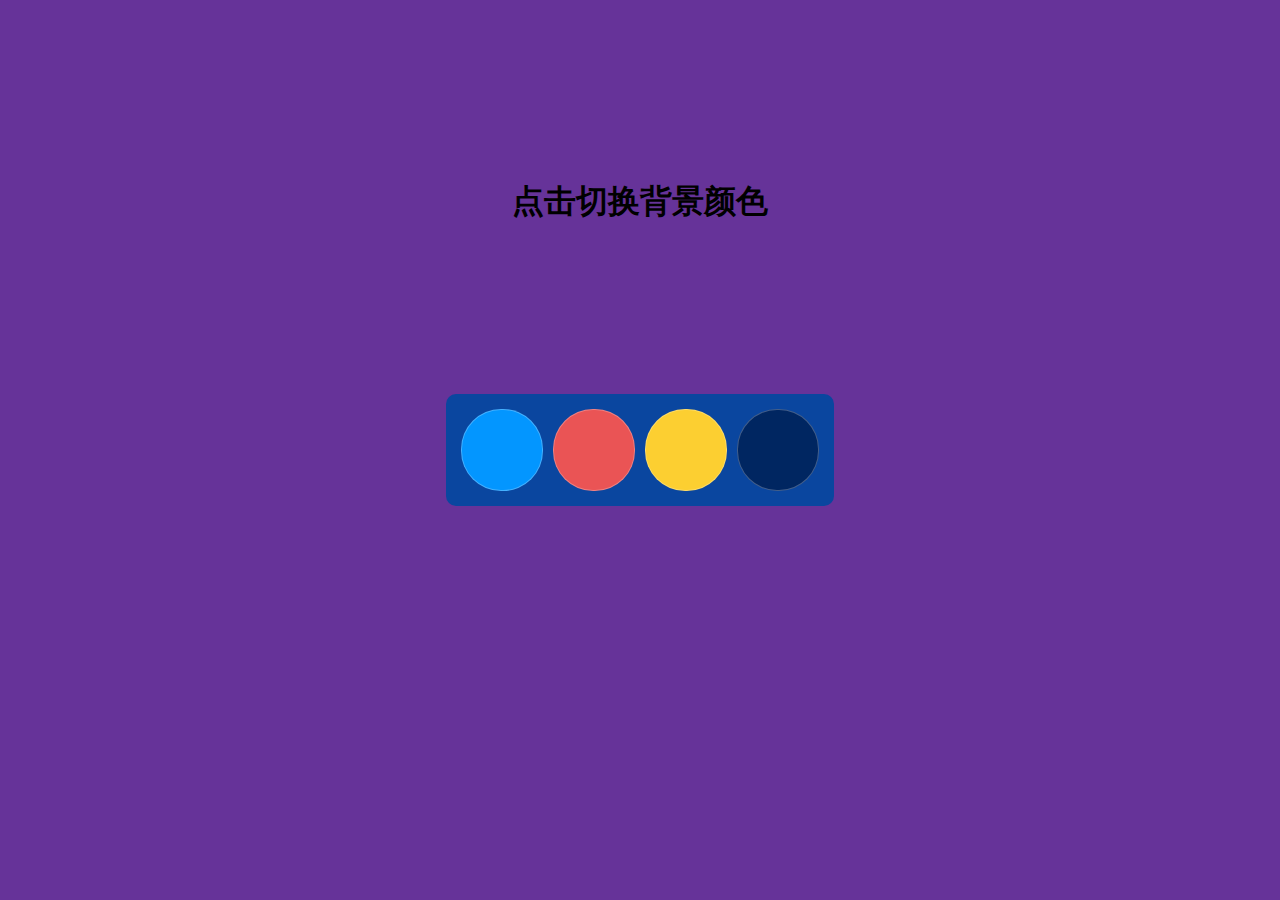
<file: background(点击切换)/index.html>
<!DOCTYPE html>
<html lang="en">

<head>
    <meta charset="UTF-8">
    <meta name="viewport" content="width=device-width, initial-scale=1.0">
    <title>Document</title>
    <style>
        * {
            margin: 0;
            padding: 0;
        }
        .mainBox {
            background-color: rebeccapurple;
            position: relative;
            min-height:100vh ;
        }
        .selector{
            position: absolute;
            top: 50%;
            left: 50%;
            transform: translate(-50%,-50%);
            background-color: #0a469f;
            border-radius:10px ;
            padding: 10px;
            display: flex;
        }
        .switcher {
            margin: 5px;
            width: 80px;
            height: 80px;
            border-radius: 40px;
            border: 1px solid rgba(255, 255, 255, 0.26);
        }
        h1{
            position: absolute;
            text-align: center;
            width: 100%;
            top: 20%;
        }
    </style>
</head>

<body class="mainBox">
    <h1>点击切换背景颜色</h1>
    <div class="selector">
        <div class="switcher" style="background-color:#0396FF ;" data-color="#0396FF"></div>
        <div class="switcher" style="background-color:#EA5455 ;" data-color="#EA5455"></div>
        <div class="switcher" style="background-color:#FCCF31;" data-color="#FCCF31"></div>
        <div class="switcher" style="background-color:#002661;" data-color="#002661"></div>
    </div>
</body>
<script>
    let Box = document.querySelector('.mainBox')
    let selector = document.querySelector('.selector')
    selector.addEventListener('click' ,evt =>{
        Box.style.background = evt.target.dataset.color
         })
</script>
</html>
</file>
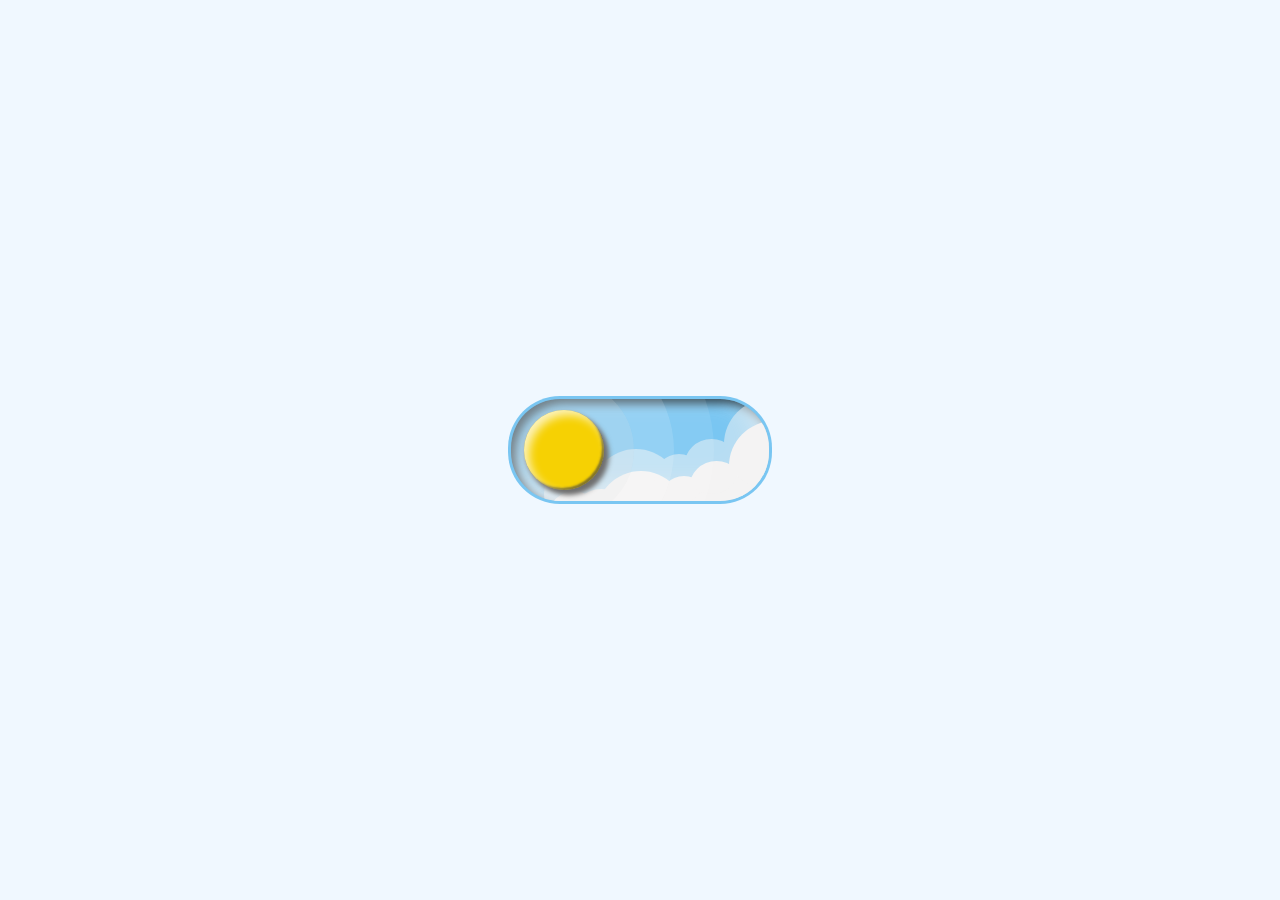
<file: dayOrNightButton(昼夜切换按钮)/index.html>
<!DOCTYPE html>
<html lang="en">

<head>
    <meta charset="UTF-8">
    <meta name="viewport" content="width=device-width, initial-scale=1.0">
    <title>Document</title>
    <style>
        * {
            margin: 0;
            padding: 0;
        }

        body {
            height: 100vh;
            display: flex;
            background-color: #F0F8FF;
            /* background-color: rgb(35, 35, 35); */
            align-items: center;
            justify-content: center;
            transition: all .9s;
        }

        .body-active {
            background-color: rgb(35, 35, 35);
            transition: all .9s;
        }

        .btn-box {
            position: relative;
            width: 258px;
            height: 102px;
            background-color: #79c6f2;
            border-radius: 52px;
            border-bottom: 3px solid #79c6f267;
            border-right: 3px solid #79c6f267;
            border-top: 3px solid #79c6f267;
            border-left: 3px solid #79c6f267;
            box-shadow: inset 5px 5px 10px rgba(0, 0, 0, 0.63),
                inset -5px -10px 30px rgba(246, 244, 244, 0.8);
            overflow: hidden;
            transition: all 1s;
        }

        .btn-box.night {
            position: relative;
            width: 258px;
            height: 102px;
            background-color: black;
            border-radius: 52px;
            border-bottom: 3px solid #1a1a1a67;
            border-right: 3px solid #1a1a1a67;
            border-top: 3px solid #1a1a1a67;
            border-left: 3px solid #1a1a1a67;
            box-shadow: inset 1px 2px 30px rgba(0, 0, 0, 0.63),
                inset -1px -1px 30px rgba(246, 244, 244, 0.132);
            overflow: hidden;
            transition: all 1s;
        }

        .day {
            position: absolute;
            display: flex;
            justify-content: center;
            align-items: center;
            width: 80px;
            height: 80px;
            background-color: #f6d103;
            top: calc(50% - 40px);
            left: 5%;
            border-radius: 45px;
            box-shadow: inset 5px 5px 10px rgba(255, 255, 255, 0.737),
                inset -2px -2px 2px rgba(55, 55, 55, 0.63),
                5px 5px 5px rgb(51, 50, 50),
                0px 2px 5px rgb(141, 141, 141);

            transition: all 1s;
        }

        .day::before {
            position: absolute;
            display: block;
            content: '';
            width: 140px;
            height: 140px;
            /* top: calc(50% - 50px); */
            /* left: calc(50% - 50px); */
            /* background-color: antiquewhite; */
            border-radius: 200px;
            border: 40px #ffffff34 solid;
            z-index: 100;
        }

        .day::after {
            position: absolute;
            display: block;
            content: '';
            width: 220px;
            height: 220px;
            /* top: calc(50% - 50px); */
            /* left: calc(50% - 50px); */
            /* background-color: antiquewhite; */
            border-radius: 200px;
            border: 40px #fefefe17 solid;

        }

        .border2 {
            position: absolute;
            width: 80px;
            height: 80px;
            border-radius: 200px;
            border: 30px #f1f1f152 solid;

        }

        .cloudBox {
            position: absolute;
            bottom: 0;
            right: 0;
            transition: all 1s;

        }

        .cloud {
            position: absolute;
            width: 240px;
            height: 50px;
            right: 0;
            bottom: 0px;
            font-size: 50px;
            transition: all 1s;
        }

        .part1 {
            background-color: rgb(244, 243, 243);
            position: absolute;
            left: 20px;
            bottom: -40px;
            height: 1em;
            width: 1em;
            border-radius: 200px;
        }

        .part2 {
            background-color: rgb(244, 243, 243);
            position: absolute;
            left: 40px;
            bottom: -53px;
            height: 1.3em;
            width: 1.3em;
            border-radius: 200px;
        }

        .part3 {
            background-color: rgb(244, 243, 243);
            position: absolute;
            left: 67px;
            bottom: -60px;
            height: 1.8em;
            width: 1.8em;
            border-radius: 200px;
        }

        .part4 {
            background-color: rgb(244, 243, 243);
            position: absolute;
            left: 130px;
            bottom: -25px;
            height: 1em;
            width: 1em;
            border-radius: 200px;
        }

        .part5 {
            background-color: rgb(244, 243, 243);
            position: absolute;
            left: 160px;
            bottom: -15px;
            height: 1.1em;
            width: 1.1em;
            border-radius: 200px;
        }

        .part6 {
            background-color: rgb(244, 243, 243);
            position: absolute;
            left: 200px;
            bottom: -10px;
            height: 1.8em;
            width: 1.8em;
            border-radius: 200px;
        }

        .cloud-top {
            position: absolute;
            /* background-color: rgb(244, 243, 243); */
            width: 240px;
            height: 50px;
            right: 5px;
            bottom: 22px;
            font-size: 50px;
            opacity: .5;

            transition: all 1s;
        }

        .part1-top {
            background-color: rgb(244, 243, 243);
            position: absolute;
            left: 20px;
            bottom: -40px;
            height: 1em;
            width: 1em;
            border-radius: 200px;
        }

        .part2-top {
            background-color: rgb(244, 243, 243);
            position: absolute;
            left: 40px;
            bottom: -53px;
            height: 1.3em;
            width: 1.3em;
            border-radius: 200px;
        }

        .part3-top {
            background-color: rgb(244, 243, 243);
            position: absolute;
            left: 67px;
            bottom: -60px;
            height: 1.8em;
            width: 1.8em;
            border-radius: 200px;
        }

        .part4-top {
            background-color: rgb(244, 243, 243);
            position: absolute;
            left: 130px;
            bottom: -25px;
            height: 1em;
            width: 1em;
            border-radius: 200px;
        }

        .part5-top {
            background-color: rgb(244, 243, 243);
            position: absolute;
            left: 160px;
            bottom: -15px;
            height: 1.1em;
            width: 1.1em;
            border-radius: 200px;
        }

        .part6-top {
            background-color: rgb(244, 243, 243);
            position: absolute;
            left: 200px;
            bottom: -10px;
            height: 1.8em;
            width: 1.8em;
            border-radius: 200px;
        }

        .cloud-active {
            transform: translateY(400px);
            transition: all 1s;
        }


        .day.night {
            position: absolute;
            display: flex;
            justify-content: center;
            align-items: center;
            width: 80px;
            height: 80px;
            background-color: rgb(181, 191, 199);
            top: calc(50% - 40px);
            left: 67%;
            border-radius: 45px;
            box-shadow: inset 5px 5px 2px rgba(229, 229, 229, 0.896),
                inset -2px -2px 1px rgba(55, 55, 55, 0.63),
                5px 5px 1px rgb(44, 44, 44),
                0px 5px 5px rgb(141, 141, 141);

            transition: all .9s;
        }

        .holeBox {
            position: absolute;
            width: 50px;
            height: 50px;
            /* background-color: yellowgreen; */
            display: none;
            transition: all 1s;
        }

        .holeBox-active {
            display: block;
        }

        .hole1 {
            position: absolute;
            background-color: rgb(153, 160, 172);
            height: 15px;
            width: 15px;
            border-radius: 20px;
            border: 1px solid rgb(135, 141, 152);
            box-shadow: inset 0px 0px 2px rgb(16, 16, 16);
            bottom: 0px;
            right: 0px;
            margin: 2px;
        }

        .hole2 {
            position: absolute;
            margin: 2px;
            background-color: rgb(153, 160, 172);
            height: 20px;
            width: 20px;
            right: 5px;
            border-radius: 20px;
            border: 1px solid rgb(135, 141, 152);
            box-shadow: inset 0px 0px 2px rgb(16, 16, 16);
        }

        .hole3 {
            position: absolute;
            margin: 2px;
            background-color: rgb(153, 160, 172);
            height: 25px;
            width: 25px;
            left: -5px;
            top: 15px;
            border-radius: 20px;
            border: 1px solid rgb(135, 141, 152);
            box-shadow: inset 0px 0px 2px rgb(16, 16, 16);
        }

        .starBox {
            left: 0px;
            top: 0;
            position: absolute;
            width: 500px;
            height: 120px;
            background-color: rgba(255, 255, 255, 0);
            /* transform: translateY(-300px); */
            transition: all 0.5s;
            opacity: 0;
        }

        .starBoxT {
            position: absolute;
            left: 20px;
            top: 0;
            width: 100%;
            height: 100%;
            transform: translateY(-300px);
            transition: all 0.9s;
        }

        .starBoxT-active {
            transform: translateY(0px);
            transition: all 0.8s;
        }

        .star-active {
            background-color: black;
            /* transform: translateY(0px); */
            opacity: 1;
            transition: all .9s;
        }

        .star1 {
            position: absolute;
            left: 20px;
            top: 20px;
            width: 20px;
            height: 20px;
            border-radius: -10px -10px -10px -10px;
            background-color: white;
            font-size: 20px;
            overflow: hidden;
        }

        .star-left {
            position: absolute;
            background-color: rgb(0, 0, 0);
            width: 1em;
            height: 1em;
            border-radius: 1em;
            left: -0.5em;
            top: -0.5em;

        }

        .star-right {
            position: absolute;
            background-color: black;
            width: 1em;
            height: 1em;
            border-radius: 1em;
            right: -0.5em;
            top: -0.5em;
        }

        .star-bottom {
            position: absolute;
            background-color: black;
            width: 1em;
            height: 1em;
            border-radius: 1em;
            right: -0.5em;
            bottom: -0.5em;
        }

        .star-top {
            position: absolute;
            background-color: black;
            width: 1em;
            height: 1em;
            border-radius: 1em;
            left: -0.5em;
            bottom: -0.5em;
        }

        .star2 {
            position: absolute;
            left: 10px;
            top: 5px;
            width: 15px;
            height: 15px;
            background-color: white;
            font-size: 15px;
            overflow: hidden;
        }

        .star3 {
            position: absolute;
            left: 10px;
            bottom: 25px;
            width: 10px;
            height: 10px;
            background-color: white;
            font-size: 10px;
            overflow: hidden;
        }

        .star3 {
            position: absolute;
            left: 10px;
            bottom: 25px;
            width: 10px;
            height: 10px;
            background-color: white;
            font-size: 10px;
            overflow: hidden;
        }

        .star4 {
            position: absolute;
            left: 0px;
            bottom: 45px;
            width: 15px;
            height: 15px;
            background-color: white;
            font-size: 16px;
            overflow: hidden;
        }

        .star5 {
            position: absolute;
            left: 30px;
            bottom: 55px;
            width: 18px;
            height: 18px;
            background-color: white;
            font-size: 17px;
            overflow: hidden;
        }

        .star6 {
            position: absolute;
            left: 55px;
            bottom: 85px;
            width: 12px;
            height: 12px;
            background-color: white;
            font-size: 13px;
            overflow: hidden;
        }

        .star7 {
            position: absolute;
            left: 65px;
            bottom: 65px;
            width: 14px;
            height: 13px;
            background-color: white;
            font-size: 13px;
            overflow: hidden;
        }

        .star8 {
            position: absolute;
            left: 55px;
            bottom: 35px;
            width: 12px;
            height: 11px;
            background-color: white;
            font-size: 12px;
            overflow: hidden;
        }

        .star9 {
            position: absolute;
            left: 95px;
            bottom: 95px;
            width: 10px;
            height: 9px;
            background-color: white;
            font-size: 10px;
            overflow: hidden;
        }

        .star10 {

            position: absolute;
            left: 99px;
            bottom: 20px;
            width: 13px;
            height: 12px;
            background-color: white;
            font-size: 13px;
            overflow: hidden;

        }

        .star11 {

            position: absolute;
            left: 99px;
            bottom: 20px;
            width: 13px;
            height: 12px;
            background-color: white;
            font-size: 13px;
            overflow: hidden;

        }

        .star12 {

            position: absolute;
            left: 99px;
            bottom: 50px;
            width: 15px;
            height: 12px;
            background-color: white;
            font-size: 14px;
            overflow: hidden;

        }

        .star13 {

            position: absolute;
            left: 139px;
            bottom: 40px;
            width: 15px;
            height: 12px;
            background-color: white;
            font-size: 14px;
            overflow: hidden;

        }

        .star14 {
            position: absolute;
            left: 139px;
            bottom: 85px;
            width: 19px;
            height: 19px;
            background-color: white;
            font-size: 19px;
            overflow: hidden;
        }
    </style>
</head>

<body>
    <div class="btn-box">

        <div class="starBox">
            <div class="starBoxT">
                <div class="star1">
                    <div class="star-left"></div>
                    <div class="star-right"></div>
                    <div class="star-top"></div>
                    <div class="star-bottom"></div>
                </div>
                <div class="star2">
                    <div class="star-left"></div>
                    <div class="star-right"></div>
                    <div class="star-top"></div>
                    <div class="star-bottom"></div>
                </div>
                <div class="star3">
                    <div class="star-left"></div>
                    <div class="star-right"></div>
                    <div class="star-top"></div>
                    <div class="star-bottom"></div>
                </div>
                <div class="star4">
                    <div class="star-left"></div>
                    <div class="star-right"></div>
                    <div class="star-top"></div>
                    <div class="star-bottom"></div>
                </div>
                <div class="star5">
                    <div class="star-left"></div>
                    <div class="star-right"></div>
                    <div class="star-top"></div>
                    <div class="star-bottom"></div>
                </div>
                <div class="star6">
                    <div class="star-left"></div>
                    <div class="star-right"></div>
                    <div class="star-top"></div>
                    <div class="star-bottom"></div>
                </div>
                <div class="star7">
                    <div class="star-left"></div>
                    <div class="star-right"></div>
                    <div class="star-top"></div>
                    <div class="star-bottom"></div>
                </div>
                <div class="star8">
                    <div class="star-left"></div>
                    <div class="star-right"></div>
                    <div class="star-top"></div>
                    <div class="star-bottom"></div>
                </div>
                <div class="star9">
                    <div class="star-left"></div>
                    <div class="star-right"></div>
                    <div class="star-top"></div>
                    <div class="star-bottom"></div>
                </div>
                <div class="star10">
                    <div class="star-left"></div>
                    <div class="star-right"></div>
                    <div class="star-top"></div>
                    <div class="star-bottom"></div>
                </div>
                <div class="star11">
                    <div class="star-left"></div>
                    <div class="star-right"></div>
                    <div class="star-top"></div>
                    <div class="star-bottom"></div>
                </div>
                <div class="star12">
                    <div class="star-left"></div>
                    <div class="star-right"></div>
                    <div class="star-top"></div>
                    <div class="star-bottom"></div>
                </div>
                <div class="star13">
                    <div class="star-left"></div>
                    <div class="star-right"></div>
                    <div class="star-top"></div>
                    <div class="star-bottom"></div>
                </div>
                <div class="star14">
                    <div class="star-left"></div>
                    <div class="star-right"></div>
                    <div class="star-top"></div>
                    <div class="star-bottom"></div>
                </div>

            </div>
        </div>

        <div class="cloudBox">
            <div class="cloud">
                <div class="part1"></div>
                <div class="part2"></div>
                <div class="part3"></div>
                <div class="part4"></div>
                <div class="part5"></div>
                <div class="part6"></div>
            </div>
            <div class="cloud-top">
                <div class="part1-top"></div>
                <div class="part2-top"></div>
                <div class="part3-top"></div>
                <div class="part4-top"></div>
                <div class="part5-top"></div>
                <div class="part6-top"></div>
            </div>
        </div>

        <div class="day">
            <div class="border2"></div>
            <div class="holeBox">
                <div class="hole1"></div>
                <div class="hole2"></div>
                <div class="hole3"></div>
            </div>


        </div>

    </div>
</body>
<script>
    let body = document.querySelector('body')
    let btnBox = document.querySelector('.btn-box')
    let btnDay = document.querySelector('.day')
    let cloudBox = document.querySelector('.cloudBox')
    let holeBox = document.querySelector('.holeBox')
    let starBox = document.querySelector('.starBox')
    let starBoxT =document.querySelector('.starBoxT')
    let isDay = true
    btnBox.addEventListener('click', () => {
        console.log('aaaaa')
        if (isDay) {
            btnDay.classList.add('night')
            body.classList.add('body-active')
            btnBox.classList.add('night')
            cloudBox.classList.add('cloud-active')
            holeBox.classList.add('holeBox-active')
            starBox.classList.add('star-active')
            starBoxT.classList.add('starBoxT-active')
            isDay = false
        } else {
            isDay = true
            // console.log('aaaaa')
            btnDay.classList.remove('night')
            body.classList.remove('body-active')
            btnBox.classList.remove('night')
            cloudBox.classList.remove('cloud-active')
            holeBox.classList.remove('holeBox-active')
            starBox.classList.remove('star-active')
            starBoxT.classList.remove('starBoxT-active')
        }


    })


</script>

</html>
</file>
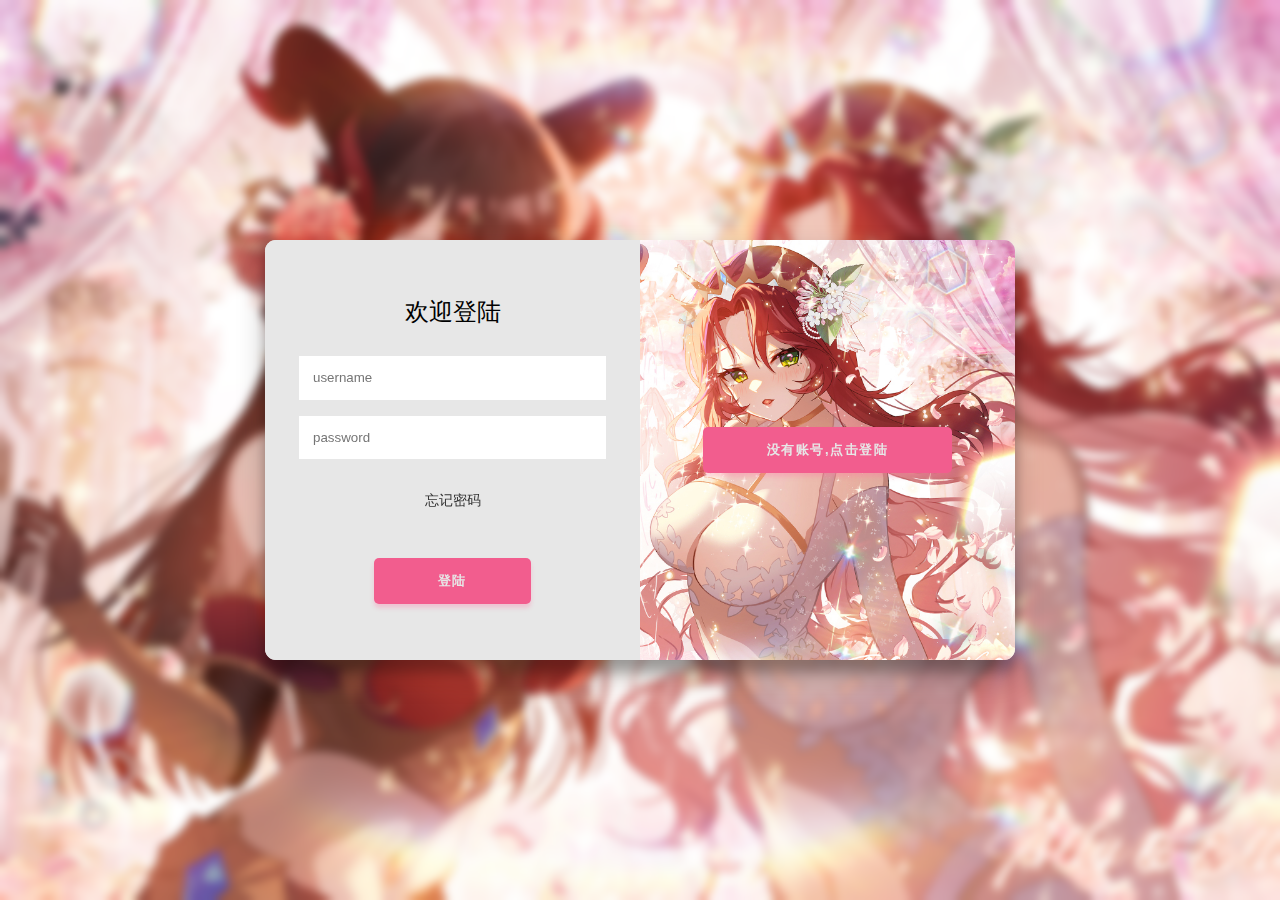
<file: loginSwitch/index.html>
<!DOCTYPE html>
<html lang="en">

<head>
    <meta charset="UTF-8">
    <meta name="viewport" content="width=device-width, initial-scale=1.0">
    <title>Document</title>
    <style>
        * {
            margin: 0;
            padding: 0;
        }

        body {
            height: 100vh;
            background: #e7e7e7 url(./img/1.jpg) center no-repeat fixed;
            background-size: cover;
            backdrop-filter: blur(5px);
            display: flex;
            justify-content: center;
            align-items: center;
        }

        .container {
            background-color: #e7e7e7;
            border-radius: 0.7em;
            height: 420px;
            max-width: 750px;
            overflow: hidden;
            position: relative;
            width: 100%;
            box-shadow: 0 0.9rem 1.7rem rgba(0, 0, 0, 0.25), 0 0.7rem 0.7rem rgba(0, 0, 0, 0.22);
        }

        .container-form {
            height: 100%;
            position: absolute;
            top: 0;
            transition: all 0.6s ease-in-out;
        }

        .container-signin {
            left: 0;
            width: 50%;
            z-index: 2;
        }

        .container-signup {
            left: 0;
            opacity: 0;
            width: 50%;
            z-index: 1;
        }
        .form {
            display: flex;
            align-items: center;
            justify-content: center;
            flex-direction: column;
            padding: 0 3rem;
            height: 100%;
            text-align: center;
            background-color: #e7e7e7;
        }

        .form-title {
            font-weight: 300;
            margin: 0;
            margin-bottom: 1.25rem;
        }
        .link {
            color: #333;
            font-size: 0.9rem;
            margin: 1.5rem 0;
            text-decoration: none;
            /*文字装饰*/
        }

        .input {
            width: 100%;
            background-color: #fff;
            padding: 0.9rem 0.9rem;
            margin: 0.5rem 0;
            border: none;
            outline: none;
            /*轮廓线*/
        }

        
        .btn {
            color: #e7e7e7;
            background-color: #f25d8e;
            box-shadow: 0 4px 4px rgba(255, 112, 159, .3);
            border-radius: 5px;
            border: none;
            cursor: pointer;
            /*鼠标移入变成手指*/
            font-size: 0.8rem;
            font-weight: bold;
            letter-spacing: 0.1rem;
            padding: 0.9rem 4rem;
            text-transform: uppercase;
            transition: transform 80ms ease-in;
        }
        .form>.btn {
            margin-top: 1.5rem;
        }
        .btn:active {
            transform: scale(0.95);
        }

        .container-overlay {
            position: absolute;
            height: 100%;
            left: 50%;
            overflow: hidden;
            top: 0;
            transition: transform 0.6s ease-in-out;
            width: 50%;
            z-index: 100;
        }

        .overlay {
            width: 200%;
            height: 100%;
            position: relative;
            left: -100%;
            background: url(./img/1.jpg) no-repeat center fixed;
            background-size: cover;
            transition: transform 0.6s ease-in-out;
            transform: translateX(0);

        }
        .overlay-panel {
            height: 100%;
            width: 50%;
            position: absolute;
            top: 0;
            display: flex;
            justify-content: center;
            align-items: center;
            flex-direction: column;
            transform: translateX(0);
        }

        .over-right {
            right: 0;

        }

        .panel-active .container-overlay {
            transform: translateX(-100%);
        }

        .panel-active .overlay {
            transform: translateX(50%);
        }

        
        .panel-active .container-signin {
            transform: translateX(100%);
            opacity: 1;
        }

        .panel-active .container-signup {
            opacity: 1;
            z-index: 5;
            transform: translateX(100%);
        }
    </style>
</head>

<body>
    <div class="container">
        <div class="container-form container-signup">
            <div action="#" class="form" id="form1">
                <h2 class="form-title">注册账号</h2>
                <input type="email" placeholder="email" class="input" required>
                <input type="text" placeholder="username" class="input" required>
                <input type="password" placeholder="password" class="input" required>
                <button type="button" class="btn">点击注册</button>
            </div>
        </div>

        <div class="container-form container-signin">
            <div action="#" class="form" id="form2">
                <h2 class="form-title">欢迎登陆</h2>

                <input type="text" placeholder="username" class="input" required>
                <input type="password" placeholder="password" class="input" required>
                <a href="#" class="link">忘记密码</a>
                <button type="button" class="btn">登陆</button>
            </div>
        </div>

        <div class="container-overlay">
            <div class="overlay">
                <div class="overlay-panel over-left">
                    <button class="btn" id="signIn">已有账号,点击登陆
                    </button>
                </div>
                <div class="overlay-panel over-right">
                    <button class="btn" id="signUp">没有账号,点击登陆
                    </button>
                </div>
            </div>
        </div>

</body>
<script>
    const singInBtn = document.querySelector('#signIn')
    const singUpBtn = document.querySelector('#signUp')
    const container = document.querySelector('.container')
    singInBtn.addEventListener('click', () => {
        container.classList.remove("panel-active")
    })

    singUpBtn.addEventListener('click', () => {
        container.classList.add("panel-active")
    })



</script>
</html>
</file>
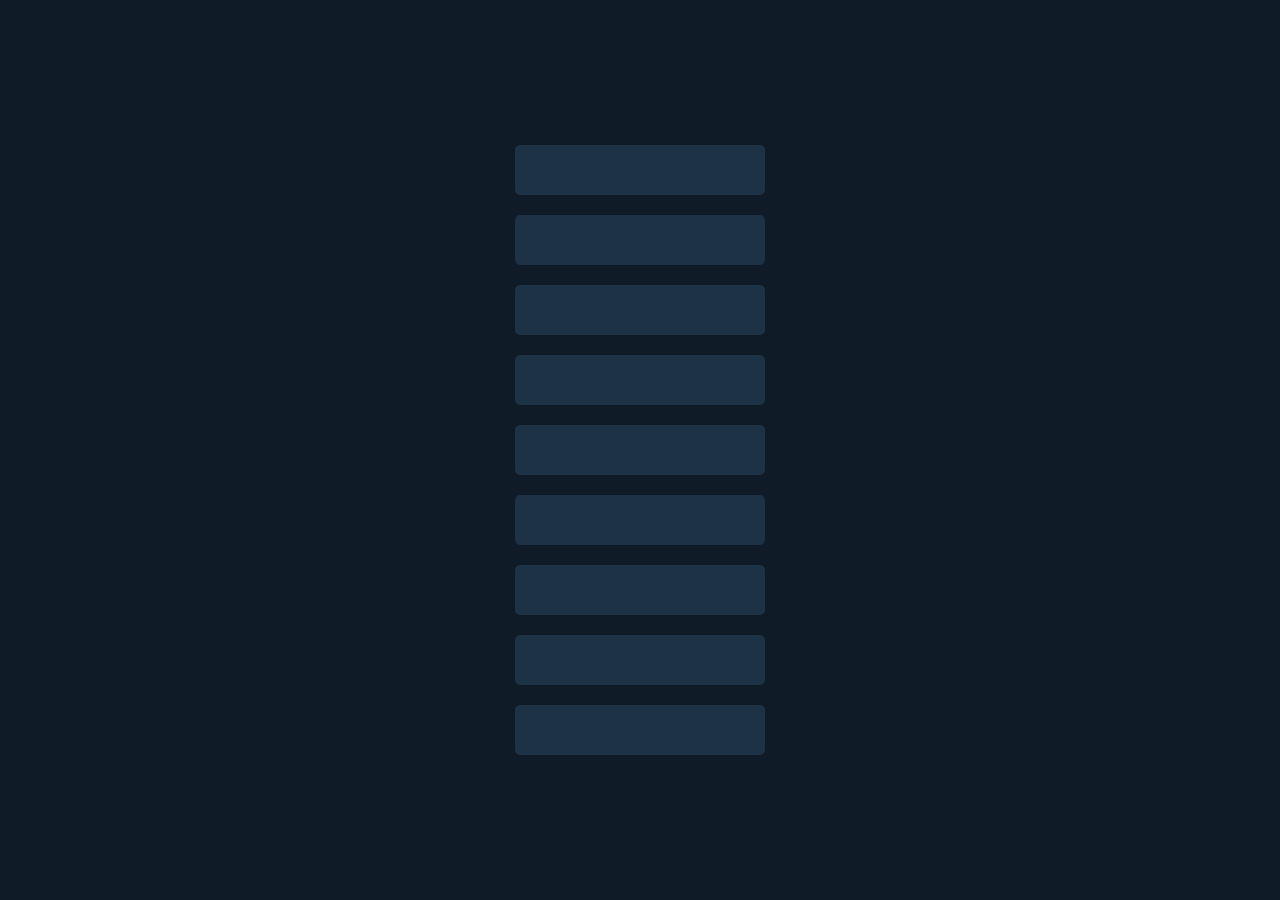
<file: waveHover(波浪)/index.html>
<!DOCTYPE html>
<html lang="en">
<head>
    <meta charset="UTF-8">
    <meta name="viewport" content="width=device-width, initial-scale=1.0">
    <title>Document</title>
    <style>
        *{
            margin: 0;
            padding: 0;
        }
        body{
            display: flex;
            justify-content: center;
            align-items: center;
            min-height: 100vh;
            background-color: #0f1b26;
            overflow: hidden;
        }
        .mainBox{
            display: flex;
            justify-content: center;
            align-items: center;
            flex-direction: column;
            gap: 20px;
        }
        .mainBox .box{
            position: relative;
            width: 250px;
            height: 50px;
            background: #1d3244;
            border-radius: 5px;
      
            transition: 0.5s;

        }
        .mainBox .box.hovered{
            opacity: 0.8;
            scale: 1.75;
            z-index: 1000;
            background: #1296ff;
            box-shadow: 0 0 50px #1294ffc2;
        }
        .broAF{
            opacity: 0.8;
            scale: 1.5;
            z-index: 3;
            background: #0d75c9;
            box-shadow: 0 0 20px #0d74c96a;
        }
        .broAAFF{
            opacity: 0.8;
            scale: 1.25;
            z-index: 2;
            background: #08518d;
            box-shadow: 0 0 50px #08518d89;
        }
    </style>
</head>
<body>
    <div class="mainBox">
        <div class="box"></div>
        <div class="box"></div>
        <div class="box"></div>
        <div class="box"></div>
        <div class="box"></div>
        <div class="box"></div>
        <div class="box"></div>
        <div class="box"></div>
        <div class="box"></div>
    </div>
</body>
<script>
    let boxs = document.querySelectorAll('.box')

    boxs.forEach(item =>{
        item.addEventListener('mouseover' ,evt =>{
            let broF = evt.target.nextElementSibling
            let broA = evt.target.previousElementSibling
            evt.target.classList.add('hovered')

            if(broF){
                broF.classList.add('broAF')
                let broFF = broF.nextElementSibling
                if(broFF){
                    broFF.classList.add('broAAFF')
                }
            }

            if(broA){
                broA.classList.add('broAF')
                let broAA = broA.previousElementSibling
                if(broAA){
                    broAA.classList.add('broAAFF')
                }
            }
        })
        item.addEventListener('mouseout',evt =>{
            let waveList = document.querySelectorAll('.hovered,.broAF,.broAAFF')
            waveList.forEach(hoveredItem => hoveredItem.classList.remove('hovered','broAF','broAAFF'))
        })
       

    })

</script>
</html>
</file>
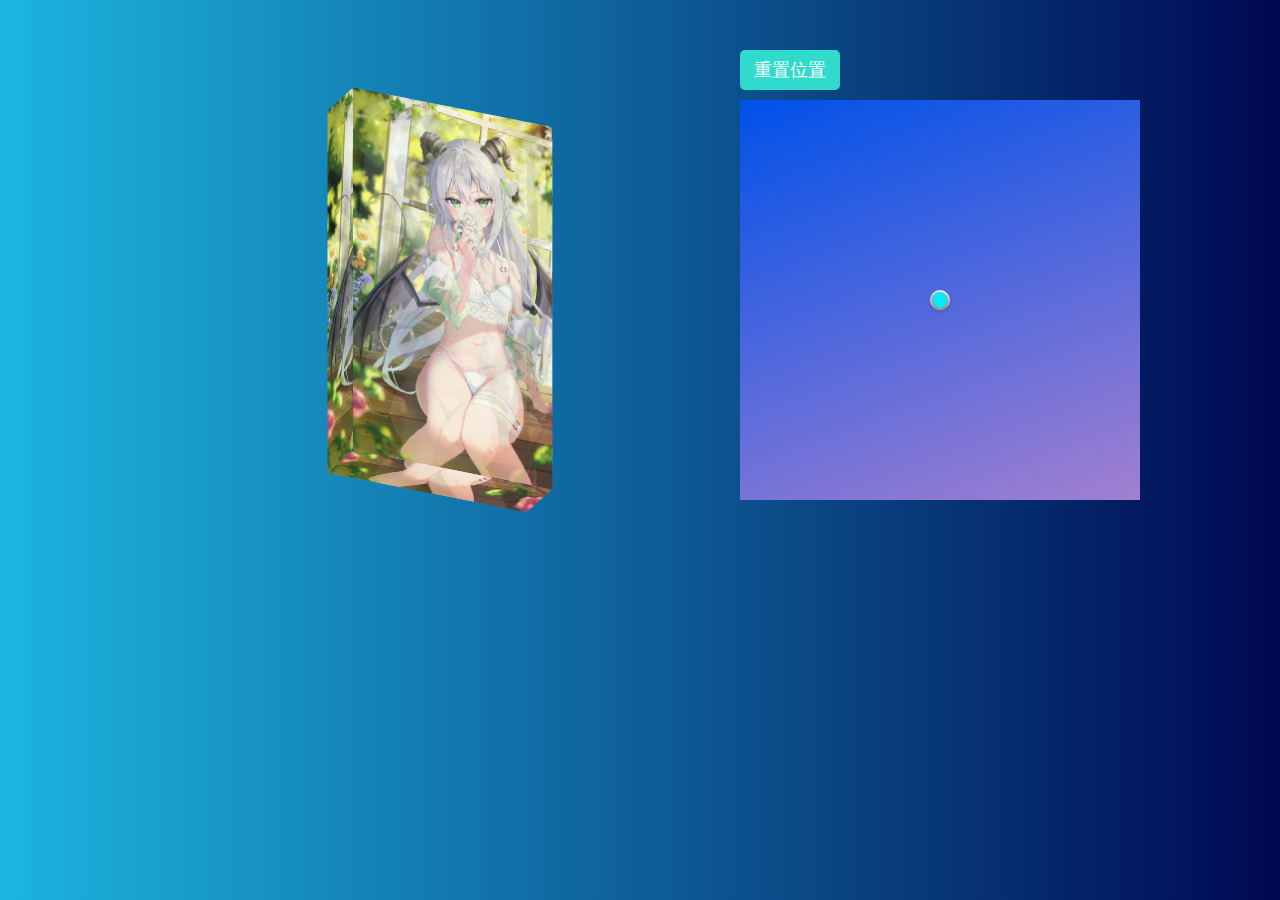
<file: 控制板控制立体方块旋转（3d）/index.html>
<!DOCTYPE html>
<html lang="en">

<head>
    <meta charset="UTF-8">
    <meta name="viewport" content="width=device-width, initial-scale=1.0">
    <title>方块</title>
    <style>
        * {
            margin: 0;
            padding: 0;
        }

        body {
            display: flex;
            align-items: center;
            justify-content: center;
            max-height: 100vh;
            overflow: hidden;
            background: linear-gradient(90deg, #1CB5E0 0%, #000851 100%);
        }

        .mainBox {
            position: relative;
            transform-style: preserve-3d;
            /* perspective:1000px; */
            height: 600px;
            width: 600px;
            transform: rotateX(25deg) rotateY(25deg);
            transition: 0.1s;
        }

        .boxAF,
        .boxTB,
        .boxLR {
            opacity: 0.8;
            position: absolute;
            background: url(./img/1.jpg) no-repeat;
            background-size: cover;
            border-radius: 5px;
        }

        /* H:400px W:200px L:60px */
        .boxAF {
            height: 400px;
            width: 220px;
            top: calc(50% - 200px);
            left: calc(50% - 110px);

        }

        .boxLR {
            width: 60px;
            height: 400px;
            top: calc(50% - 200px);
            left: calc(50% - 30px);

        }

        .boxTB {
            width: 220px;
            height: 60px;
            top: calc(50% - 30px);
            left: calc(50% - 110px);

        }

        .boxA {
            transform: translateZ(30px);
        }

        .boxF {
            transform: translateZ(-30px)
        }

        .boxL {
            background-position: left;
            transform: translateX(-110px) rotateY(-90deg);
        }

        .boxR {
            background-position: right;
            transform: translateX(110px) rotateY(90deg);
        }

        .boxT {
            background-position: top;
            transform: translateY(-200px) rotateX(-90deg);
        }

        .boxB {
            background-position: bottom;
            transform: translateY(200px) rotateX(-90deg);
        }

        .inputBox {
            width: 400px;
            height: 400px;
            background-color: #0051e9;
            background-image: linear-gradient(160deg, #0051e9 0%, #a280d0 100%);
            position: relative;
        }

        .btnBox {
            box-sizing: border-box;
            width: 20px;
            height: 20px;
            /* background-color: rgb(49, 250, 4); */
            border-radius: 20px;
            box-shadow: 2px 2px 2px rgb(234, 152, 152), ;
            border: white 3px solid;
            position: absolute;
            display: flex;
            align-items: center;
            justify-content: center;
            left: 190px;
            top: 190px;
            transition: 0.04s;
        }

        .btn {
            width: 16px;
            height: 16px;
            background-color: rgb(4, 234, 250);
            border-radius: 20px;
            box-shadow: 2px 2px 4px rgba(80, 78, 78, 0.721), -2px 1px 4px rgba(80, 78, 78, 0.721);
            transition: 0.6s;
        }

        .re {
            position: absolute;
            width: 100px;
            height: 40px;
            border-radius: 5px;
            top: -50px;
            color: #ffffff;
            font-size: 18px;
            font-weight: 500;
            text-align: center;
            line-height: 40px;
            background: rgb(49, 219, 203);

            cursor: pointer;
            transition: background 1s;
        }

        .re:hover {
            background: rgb(29, 70, 228);

        }

        .active {
            background-color: rgb(4, 234, 250);
            transform: scale(0.8);
        }
    </style>
</head>

<body>
    <div class="mainBox">
        <div class="boxAF boxA"></div>
        <div class="boxAF boxF"></div>
        <div class="boxLR boxL"></div>
        <div class="boxLR boxR"></div>
        <div class="boxTB boxT"></div>
        <div class="boxTB boxB"></div>
    </div>
    <div class="inputBox">
        <div class="btnBox" data-is="No">
            <div class="btn" data-is="No"></div>
        </div>
        <div class="re">重置位置</div>
    </div>
</body>

<script>
    let mainBox = document.querySelector('.mainBox')
    let inputBox = document.querySelector(".inputBox")
    let btnBox = document.querySelector(".btnBox")
    let btn = document.querySelector('.btn')
    let re = document.querySelector('.re')

    let isDown = false
    let btnBoxX
    let btnBoxY
    re.addEventListener('click', evt => {
        btnBox.style.left = '190px'
        btnBox.style.top = '190px'
        mainBox.style.transform = `rotateY(${25}deg) rotateX(${25}deg)`

    })

    inputBox.addEventListener('mousemove', evt => {
        evt.preventDefault()
        if (isDown && evt.target.dataset.is != 'No') {
            btnBox.style.left = evt.offsetX - 10 + 'px'
            btnBox.style.top = evt.offsetY - 10 + 'px'
            let RX = (evt.offsetX - 200) / 200
            let RY = (evt.offsetY - 200) / 200
            mainBox.style.transform = `rotateY(${25 + 360 * RX}deg) rotateX(${25 + 360 * RY}deg)`

        }
    })
    btnBox.addEventListener('mousedown', evt => {

        isDown = true
        btn.classList.add('active')
    })
    btnBox.addEventListener('mouseup', evt => {
        isDown = false
        btn.classList.remove(['active'])
    })



</script>

</html>
</file>
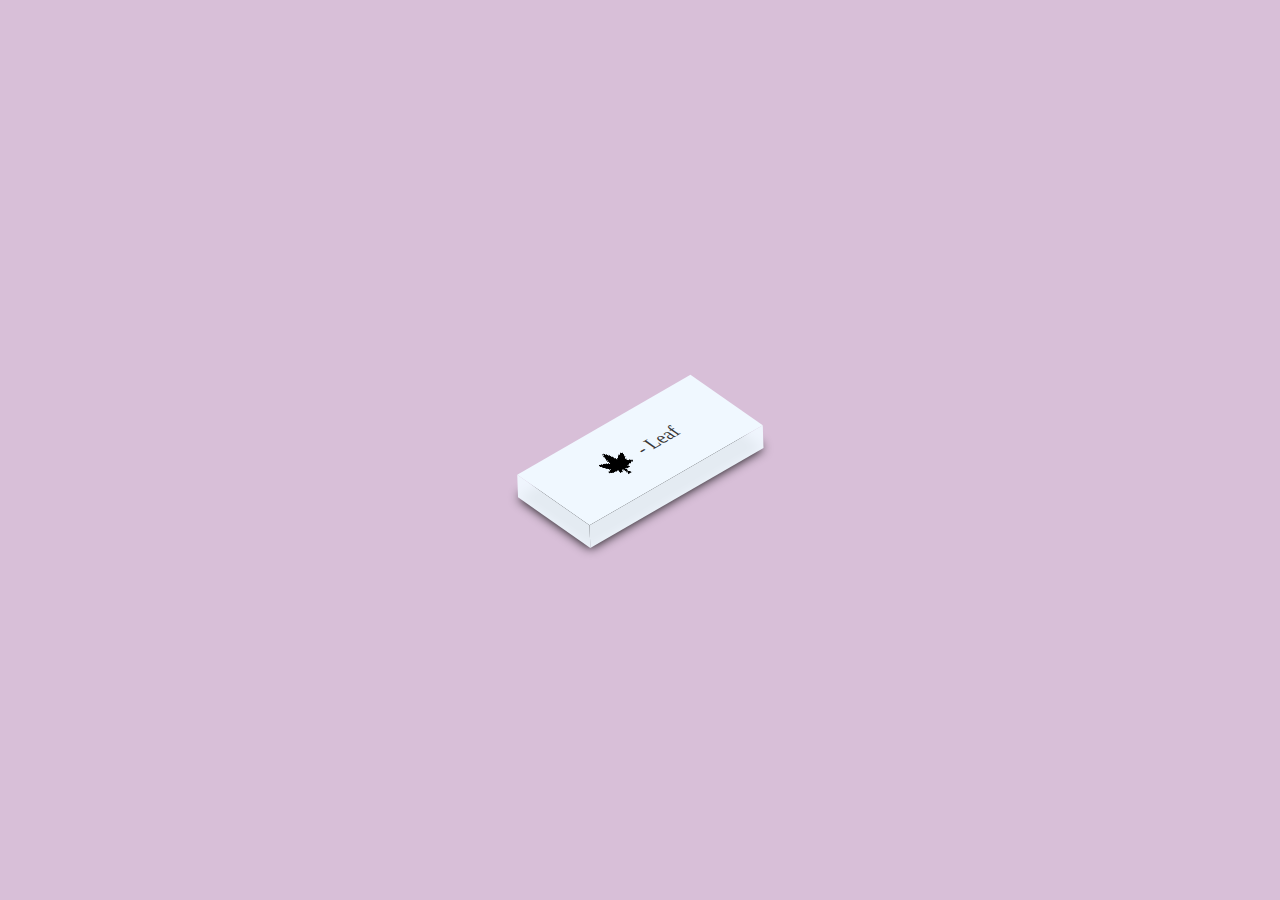
<file: 立体方块动画/index.html>
<!DOCTYPE html>
<html lang="en">
<head>
    <meta charset="UTF-8">
    <meta name="viewport" content="width=device-width, initial-scale=1.0">
    <title>Document</title>
</head>
<style>
    *{
        margin: 0;
        padding: 0;
    }
    body{
        display: flex;
        align-items: center;
        justify-content: center;
        height: 100vh;
        background-color: #D8BFD8;
    }
    .icon{
        background-image: url(./1.svg);
        height: 30px;
        width: 30px;
        display:inline-block;
        margin-right: 10px;
    }
    .box{
        cursor: pointer;
        display:flex ;
        height: 80px;
        width: 200px;
        background-color: aliceblue;
        text-align: center;
        align-items: center;
        justify-content: center;
        font-size: 18px;
        color: #383737;        
        transform: rotate(-30deg) skewX(25deg);
        box-shadow: -20px 20px 10px black;
        transition:.5s;
        position: relative;
    }
    .box::before{
        background-color: rgba(240, 248, 255, 0.948);
        height: 80px;
        width: 20px;
        content: '';
        position: absolute ;
        top:10px;
        left: -20px;
        transform:skewY(-45deg);
        transition:.5s;
    }
    .box::after{
        background-color: rgba(240, 248, 255, 0.948);
        height: 20px;
        width: 200px;
        content: '';
        position: absolute ;
        bottom: -20px;
        left: -10px;
        transform:skewX(-45deg);
        transition:.5s;
    }
    .box:hover{
        background-color: rgb(248, 165, 1);
        transform:rotate(-30deg) skewX(25deg) translate(20px,-15px);
        box-shadow: -50px 50px 30px rgba(0, 0, 0, 0.479);
    }
    .box:hover::after,.box:hover::before{
        background-color: rgba(248, 190, 0, 0.816);
    }
</style>
<body>
    <div>
        <div class="box">
            <i class="icon"></i>
            <sapn>- Leaf</sapn>
        </div>
    </div>
</body>
</html>
</file>
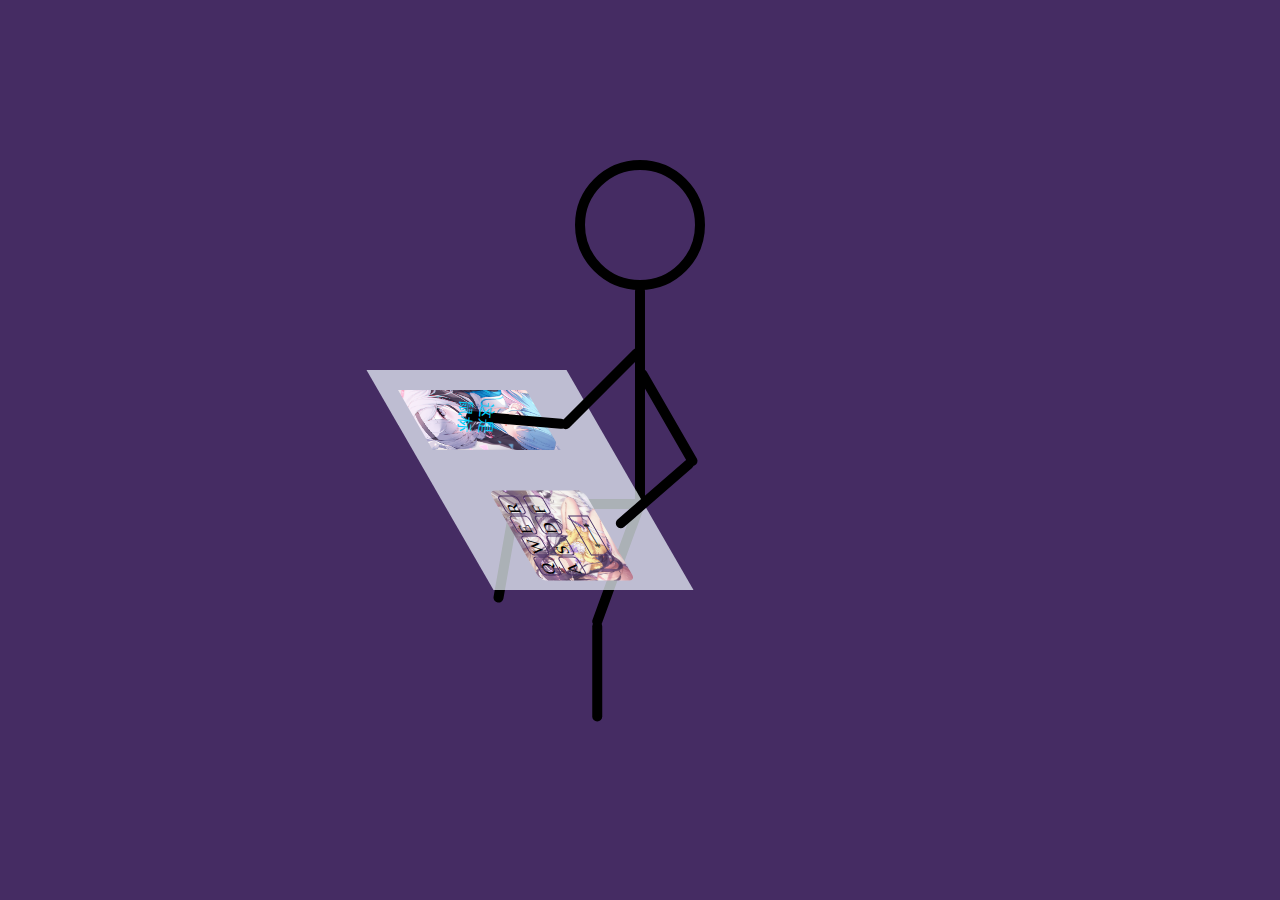
<file: 键入火柴人/index.html>
<!DOCTYPE html>
<html lang="en">

<head>
    <meta charset="UTF-8">
    <meta name="viewport" content="width=device-width, initial-scale=1.0">
    <title>匠心巨作</title>
    <link rel="stylesheet" href="./index.css">

</head>

<body class="BigBox">
    <!-- <div class="btn">按钮</div> -->

    <div class="mainBox">

        <div class="ConBox">
            <div class="mouseBox">
                <div class="mousePad"></div>
            </div>

            <div class="keyBoardBox">
                <div class="keyBoard">
                    <div class="line1">
                        <div class="Q">Q</div>
                        <div class="W">W</div>
                        <div class="E">E</div>
                        <div class="R">R</div>
                    </div>
                    <div class="line2">
                        <div class="A">A</div>
                        <div class="S">S</div>
                        <div class="D">D</div>
                        <div class="F">F</div>
                    </div>
                    <div class="line3">
                        <div class="kongge">
                            ___
                        </div>
                    </div>
                    
                </div>
            </div>
        </div>
        <div class="match">

            <div class="head">

            </div>

            <div class="leftH">
                <div class="leftHT">
                    <div class="leftHB"></div>
                </div>
            </div>


            <div class="rightHT">
                <div class="rightHB"></div>
            </div>

            <div class="body"></div>

            <div class="leftLT">
                <div class="leftLB"></div>
            </div>
            <div class="rightLT">
                <div class="rightLB"></div>
            </div>

        </div>
    </div>

</body>

<script src="./index.js"></script>

</html>
</file>
<file: 键入火柴人/index.css>
* {
    margin: 0;
    padding: 0;
}

body {
    height: 100vh;
    display: flex;
    align-items: center;
    justify-content: center;
    background-color: #452c63;
}

.mainBox {
    position: relative;
}

.match {
    /* transform-style: preserve-3d; */
    /* background-color: aliceblue; */
    width: 600px;
    height: 600px;
    position: relative;
}

.head {
    box-sizing: border-box;
    width: 130px;
    height: 130px;
    border: 10px solid black;
    border-radius: 200px;
    position: absolute;
    left: calc(50% - 65px);
    top: 10px;
}

.body {
    width: 10px;
    height: 220px;
    background-color: black;
    border-radius: 10px;
    position: absolute;
    left: calc(50% - 5px);
    top: 136px;
}

.leftLT,
.leftLB,
.leftHT,
.leftHB,
.rightHT,
.rightHB,
.rightLT,
.rightLB {
    width: 10px;
    border-radius: 10px;
    background-color: black;
    transform-origin: 50% 0%;
    left: calc(50% - 5px);
}

.leftHT,
.leftHB,
.rightHT,
.rightHB {
    z-index: 1000;
}

.leftHT {
    height: 110px;
    transform: rotateZ(45deg) scaleY(1);
    position: absolute;
    left: calc(50% - 5px);
    top: 200px;
    transition: all 0.15s;
}

/* rotateZ(79deg) scaleY(6) */
.leftHB {
    height: 100px;
    position: absolute;
    bottom: -95px;
    transform: rotateZ(50deg) scaleY(1);
    transition: all 0.15s;
}

.leftHB::before {
    content: '这是鼠标';
    position: absolute;
    height: 40px;
    width: 40px;
    left: -10px;
    bottom: -10px;
    color: rgb(3, 207, 252);
}

.rightHT {
    height: 110px;
    transform: rotateZ(-30deg) scaleY(1);
    position: absolute;
    top: 220px;
    transition: 0.1s;
}

.rightHB {
    height: 100px;
    position: absolute;
    bottom: -95px;
    transform: rotateZ(79deg) scaleY(1);
    transition: 0.1s;
}

.leftLT {
    height: 130px;
    position: absolute;
    transform: rotateZ(90deg) scaleY(1);
    top: 354px;
}

.leftLB {
    height: 100px;
    position: absolute;
    bottom: -95px;
    transform: rotateZ(-80deg) scaleY(1);
}

.rightLT {
    height: 130px;
    position: absolute;
    transform: rotateZ(20deg) scaleY(1);
    top: 354px;
}

.rightLB {
    height: 100px;
    position: absolute;
    bottom: -95px;
    transform: rotateZ(-20deg) scaleY(1);

}

.ConBox {
    width: 200px;
    height: 220px;
    background-color: rgba(240, 248, 255, 0.714);
    transform: skewX(30deg);
    position: absolute;
    top: 220px;
    z-index: 10;
    left: 90px;
    display: flex;
    flex-direction: column;
    gap: 10px;
}

.mouseBox {
    flex-basis: 40%;
    padding: 20px;
    flex-grow: 0;
    /* background-color: #21ffe5;    */
    position: relative;
}

.mousePad {
    height: 100%;
    width: 80%;
    background: url(./img/1.png) bottom no-repeat;
    background-size: cover;
}

.keyBoardBox {
    flex-basis: 50%;

    flex-shrink: 0;
    display: flex;
    align-items: center;
    justify-content: center;
    border-radius: 5px;
}

.keyBoard {
    transform: rotate(-90deg);
    border-radius: 6px;
    /* background-color: rgba(9, 255, 222, 0.744); */
    padding: 5px;
    display: flex;
    flex-direction: column;
    gap: 5px;
    position: relative;
}
.keyBoard::before{
    position: absolute;
    height: 100%;
    width: 100%;
    left: 0;
    top:0;
    content: '';
    opacity: 0.9;
    background:url(./img/2.png) center no-repeat;
    background-size: cover;
    z-index: -1;
    border-radius: 6px;
}
.line1 {
    display: flex;
    width: 80px;
    gap: 1px;
    border-radius: 6px;
}

.line1>div,
.line2>div {
    border-radius: 4px;
    flex-basis: 25%;
    flex: 1;
    border: #452c63 1px solid;
    flex-shrink: 0;

}

.line2 {
    display: flex;
    width: 80px;
    gap: 1px;
}

.line3 {
    display: flex;
    align-items: center;
    justify-content: center;
    height: 30px;
    margin-top: 5px;
}

.kongge {
    color: rgb(1, 1, 1);
    box-sizing: border-box;
    align-items: center;
    text-align: center;
    height:20px;
    width:40px;
    line-height: 10px;
    overflow: hidden;
    position: relative;
    padding-bottom: 5px;
    border: #452c63 1px solid;

}

.kongge::before {
    content: '';
    display: block;
    width: 22px;
    height: 5px;
    position: absolute;
    border-left: 2px rgb(73, 73, 73) solid;
    overflow: hidden;
    left: 8px;
    bottom: 4px;
}
.kongge::after {
    content: '';
    display: block;
    width: 22px;
    height: 5px;
    position: absolute;
    border-left: 2px rgb(30, 30, 30) solid;
    overflow: hidden;
    right: -14px;
    bottom: 4px;
    
}
.active{
    background: rgb(241, 155, 8);
}
</file>
